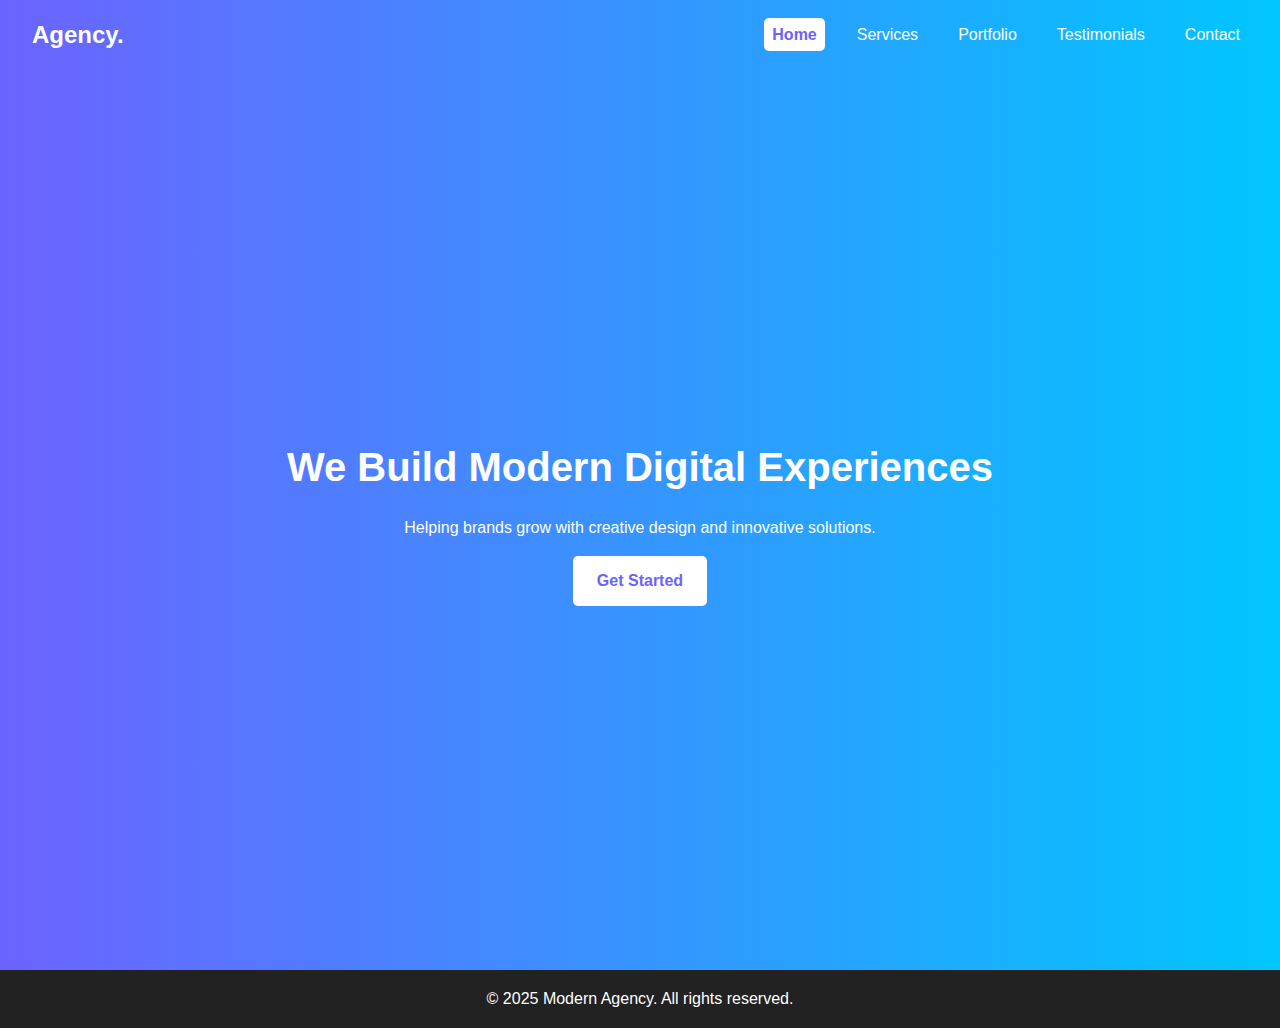
<file: index.html>
<!DOCTYPE html>
<html lang="en">
<head>
  <meta charset="UTF-8">
  <meta name="viewport" content="width=device-width, initial-scale=1.0">
  <title>Modern Digital Agency</title>
  <link rel="stylesheet" href="css/style.css">
</head>
<body>
  <!-- Header -->
  <header>
    <nav class="navbar">
      <div class="logo">Agency<span>.</span></div>
      <ul class="nav-links">
        <li><a href="index.html" class="active">Home</a></li>
        <li><a href="services.html">Services</a></li>
        <li><a href="portfolio.html">Portfolio</a></li>
        <li><a href="testimonials.html">Testimonials</a></li>
        <li><a href="contact.html">Contact</a></li>
      </ul>
    </nav>
  </header>

  <!-- Hero -->
  <section class="hero">
    <div class="hero-content">
      <h1>We Build Modern Digital Experiences</h1>
      <p>Helping brands grow with creative design and innovative solutions.</p>
      <a href="contact.html" class="btn">Get Started</a>
    </div>
  </section>

  <!-- Footer -->
  <footer>
    <p>© 2025 Modern Agency. All rights reserved.</p>
  </footer>
</body>
</html>
</file>
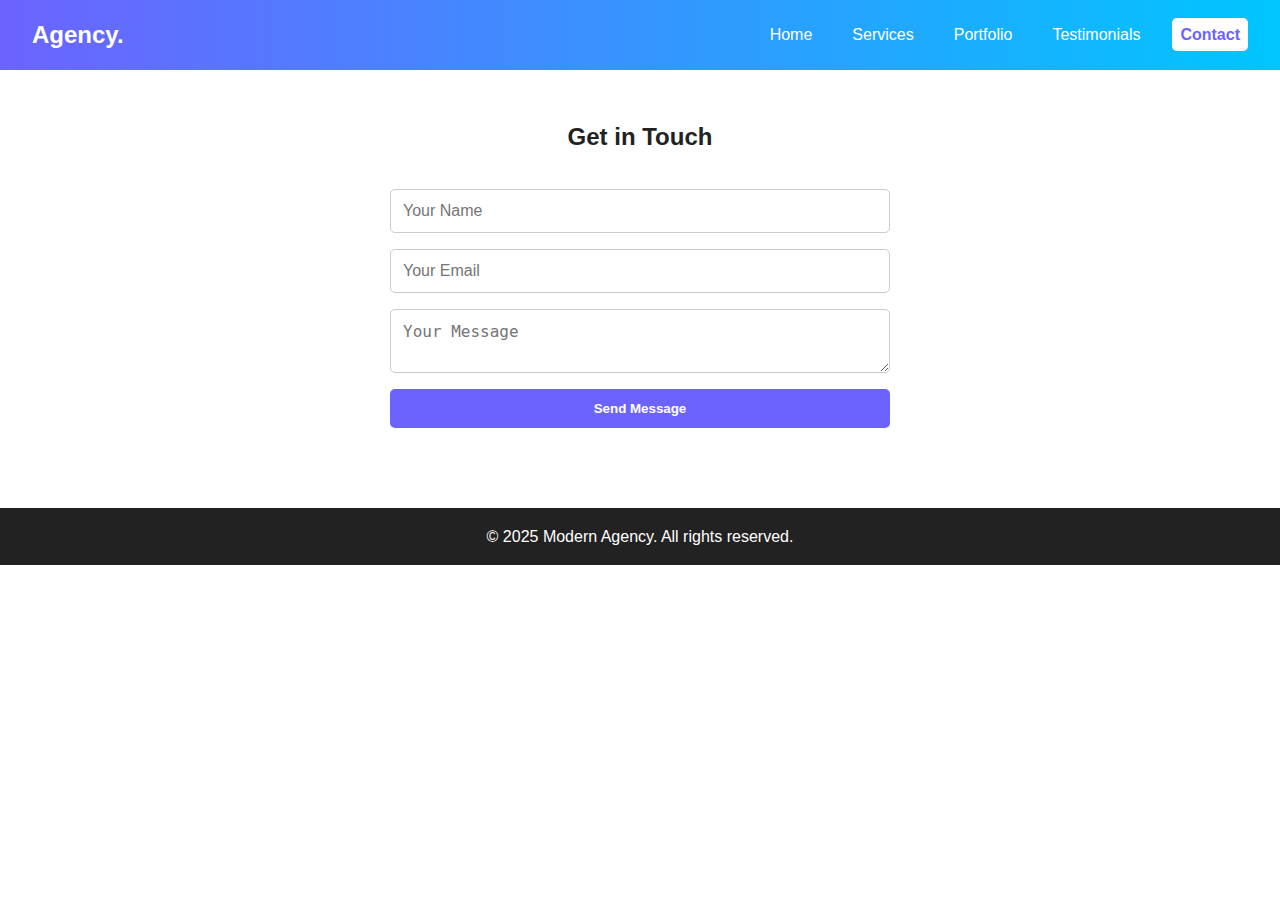
<file: contact.html>
<!DOCTYPE html>
<html lang="en">
<head>
  <meta charset="UTF-8">
  <meta name="viewport" content="width=device-width, initial-scale=1.0">
  <title>Contact Us - Modern Agency</title>
  <link rel="stylesheet" href="css/style.css">
</head>
<body>
  <!-- Header -->
  <header>
    <nav class="navbar">
      <div class="logo">Agency<span>.</span></div>
      <ul class="nav-links">
        <li><a href="index.html">Home</a></li>
        <li><a href="services.html">Services</a></li>
        <li><a href="portfolio.html">Portfolio</a></li>
        <li><a href="testimonials.html">Testimonials</a></li>
        <li><a href="contact.html" class="active">Contact</a></li>
      </ul>
    </nav>
  </header>

  <!-- Contact -->
  <section class="contact">
    <h2>Get in Touch</h2>
    <form>
      <input type="text" placeholder="Your Name" required>
      <input type="email" placeholder="Your Email" required>
      <textarea placeholder="Your Message" required></textarea>
      <button type="submit" class="btn">Send Message</button>
    </form>
  </section>

  <!-- Footer -->
  <footer>
    <p>© 2025 Modern Agency. All rights reserved.</p>
  </footer>
</body>
</html>
</file>
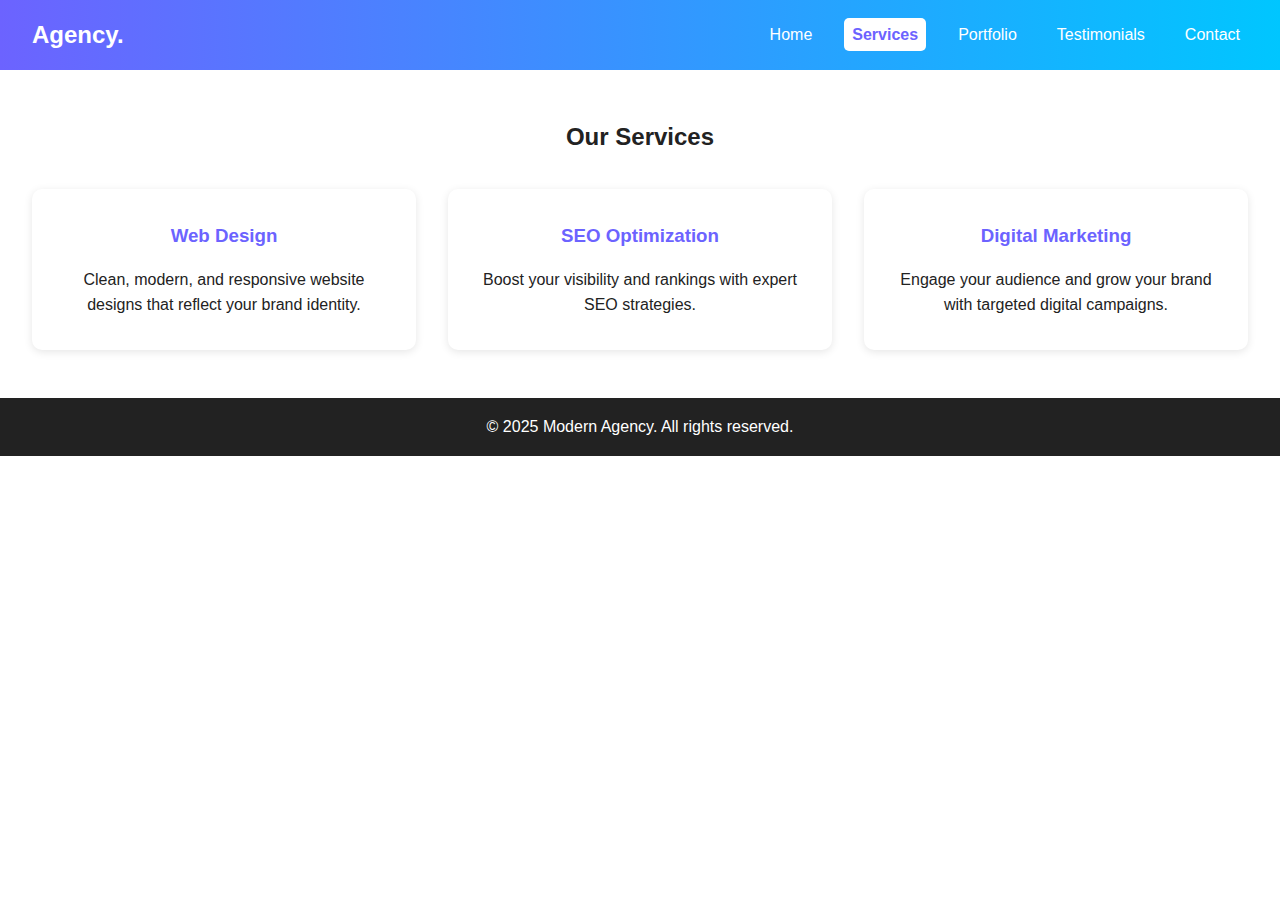
<file: services.html>
<!DOCTYPE html>
<html lang="en">
<head>
  <meta charset="UTF-8">
  <meta name="viewport" content="width=device-width, initial-scale=1.0">
  <title>Our Services - Modern Agency</title>
  <link rel="stylesheet" href="css/style.css">
</head>
<body>
  <!-- Header -->
  <header>
    <nav class="navbar">
      <div class="logo">Agency<span>.</span></div>
      <ul class="nav-links">
        <li><a href="index.html">Home</a></li>
        <li><a href="services.html" class="active">Services</a></li>
        <li><a href="portfolio.html">Portfolio</a></li>
        <li><a href="testimonials.html">Testimonials</a></li>
        <li><a href="contact.html">Contact</a></li>
      </ul>
    </nav>
  </header>

  <!-- Services -->
  <section class="services">
    <h2>Our Services</h2>
    <div class="service-grid">
      <div class="service">
        <h3>Web Design</h3>
        <p>Clean, modern, and responsive website designs that reflect your brand identity.</p>
      </div>
      <div class="service">
        <h3>SEO Optimization</h3>
        <p>Boost your visibility and rankings with expert SEO strategies.</p>
      </div>
      <div class="service">
        <h3>Digital Marketing</h3>
        <p>Engage your audience and grow your brand with targeted digital campaigns.</p>
      </div>
    </div>
  </section>

  <!-- Footer -->
  <footer>
    <p>© 2025 Modern Agency. All rights reserved.</p>
  </footer>
</body>
</html>
</file>
<file: css/style.css>
:root {
  --primary: #6c63ff;
  --secondary: #00c6ff;
  --text-dark: #222;
  --text-light: #fff;
}

* {
  margin: 0;
  padding: 0;
  box-sizing: border-box;
}

body {
  font-family: Arial, sans-serif;
  line-height: 1.6;
  color: var(--text-dark);
}

/* ✅ Navbar */
.navbar {
  display: flex;
  justify-content: space-between;
  align-items: center;
  padding: 1rem 2rem;
  background: linear-gradient(to right, var(--primary), var(--secondary));
}

.navbar .logo {
  font-size: 1.5rem;
  font-weight: bold;
  color: var(--text-light);
}

.navbar ul {
  list-style: none;
  display: flex;
  gap: 1.5rem;
}

.navbar a {
  color: var(--text-light);
  text-decoration: none;
  font-weight: 500;
}

/* ✅ Hero */
.hero {
  height: 100vh;
  display: flex;
  justify-content: center;
  align-items: center;
  text-align: center;
  background: linear-gradient(to right, var(--primary), var(--secondary));
  color: var(--text-light);
  padding: 2rem;
}

.hero h1 {
  font-size: 2.5rem;
  margin-bottom: 1rem;
}

.hero .btn {
  display: inline-block;
  margin-top: 1rem;
  padding: 0.75rem 1.5rem;
  background: var(--text-light);
  color: var(--primary);
  border-radius: 5px;
  font-weight: bold;
  text-decoration: none;
}

/* ✅ Testimonials */
.testimonials {
  padding: 3rem 2rem;
  text-align: center;
  background: #f9f9f9;
}

.carousel {
  margin-top: 2rem;
  position: relative;
  height: 100px;
}

.slide {
  display: none;
  font-size: 1.2rem;
}

.slide.active {
  display: block;
}

/* ✅ Footer */
footer {
  text-align: center;
  padding: 1rem;
  background: #222;
  color: #fff;
}
/* ✅ Global Colors & Reset already included above */

/* ✅ Services */
.services {
  padding: 3rem 2rem;
  text-align: center;
}

.service-grid {
  display: grid;
  grid-template-columns: repeat(auto-fit, minmax(250px, 1fr));
  gap: 2rem;
  margin-top: 2rem;
}

.service {
  background: #fff;
  padding: 2rem;
  border-radius: 10px;
  box-shadow: 0 2px 8px rgba(0,0,0,0.1);
}

.service h3 {
  color: var(--primary);
  margin-bottom: 1rem;
}

/* ✅ Portfolio */
.portfolio {
  padding: 3rem 2rem;
  background: #f9f9f9;
  text-align: center;
}

.portfolio-grid {
  display: grid;
  grid-template-columns: repeat(auto-fit, minmax(250px, 1fr));
  gap: 1rem;
  margin-top: 2rem;
}

.portfolio-item img {
  width: 100%;
  border-radius: 10px;
  transition: transform 0.3s ease;
}

.portfolio-item img:hover {
  transform: scale(1.05);
}

/* ✅ Contact */
.contact {
  padding: 3rem 2rem;
  text-align: center;
}

.contact form {
  max-width: 500px;
  margin: 2rem auto;
  display: flex;
  flex-direction: column;
  gap: 1rem;
}

.contact input, .contact textarea {
  padding: 0.75rem;
  border: 1px solid #ccc;
  border-radius: 5px;
  font-size: 1rem;
}

.contact button {
  background: var(--primary);
  color: #fff;
  border: none;
  padding: 0.75rem;
  border-radius: 5px;
  cursor: pointer;
  font-weight: bold;
}

.contact button:hover {
  background: var(--secondary);
}
/* ✅ Navbar Active State */
.nav-links a {
  color: var(--text-light);
  text-decoration: none;
  font-weight: 500;
  padding: 0.5rem;
  border-radius: 5px;
  transition: background 0.3s ease, color 0.3s ease;
}

.nav-links a:hover {
  background: rgba(255, 255, 255, 0.2);
}

.nav-links a.active {
  background: #fff;
  color: var(--primary);
  font-weight: 600;
}
</file>
